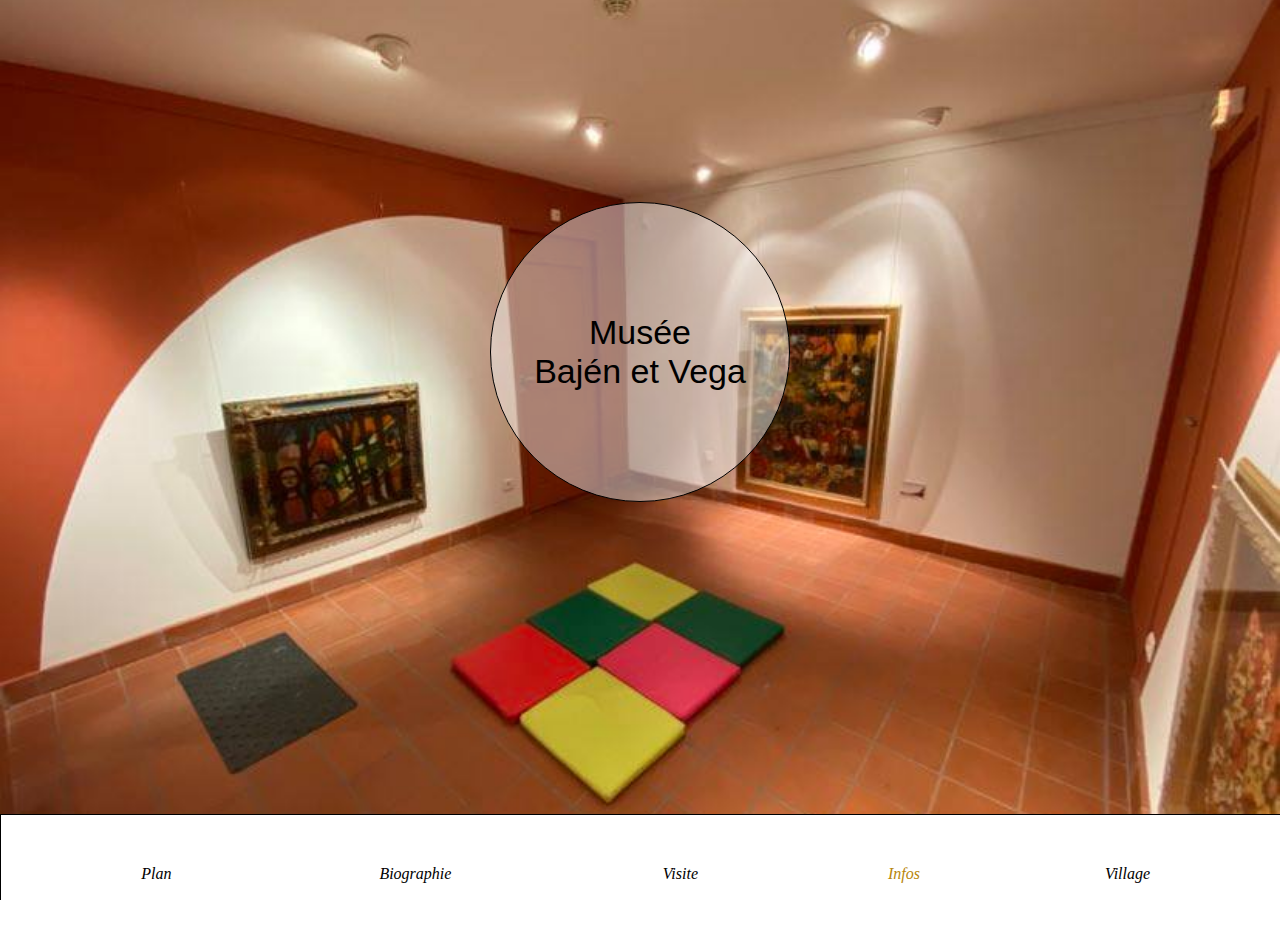
<file: infos.html>
<!DOCTYPE html>
<html lang="fr">
<head>
    <meta charset="UTF-8">
    <meta http-equiv="X-UA-Compatible" content="IE=edge">
    <meta name="viewport" content="width=device-width, initial-scale=1.0">
    <title>Musée Monestiés</title>
</head>
<style>



html, body {
	margin: 0;
	padding: 0;
	height: 100vh;
    overflow: hidden;
}

img#bg {
    position: absolute;
    top: 0;
    left: 0;
    width: 100%;
    height: 100%;
    object-fit: cover;
}

.btn{
position: relative;
text-align: center;
font-family:Impact, Haettenschweiler, 'Arial Narrow Bold', sans-serif;
color: #000000;
background-color: rgba(255, 255, 255, 0.451);
border:#000000 1px solid;
margin:2px;
font-size:34px;
cursor:pointer;
width:300px;
height:300px;
border-radius:50%;


}

.centre{
    margin-left: auto;
    margin-right: auto;
    margin-top: 50%;
    text-align: center;
}

#piedpage {
	position: absolute;
	bottom: 0; left: 0;
	width: 100%;
    background-color: #ffffff;;
    height: 85px;
    border: #000000 solid 1px;
    border-bottom: #ffffff;
}
.btnplan {
    
    border: 0;
    line-height: 4;
    padding:26px 10px;
    font-size: 1rem;
    text-align: center;
    font-family: Cambria, Cochin, Georgia, Times, 'Times New Roman', serif;
    font-style: italic;
    margin-left: 2px;
    margin-top: 1px;
    color: #000000;
    /*text-shadow: 1px 1px 1px #000;*/
    border-radius: 10px;
    background-color: rgb(255, 255, 255);
    /*background-image: linear-gradient(to top left, rgba(0, 0, 0, 0.2), rgba(0, 0, 0, 0.2) 30%, rgba(0, 0, 0, 0));*/
    /*box-shadow: inset 2px 2px 3px rgba(255, 255, 255, 0.6), inset -2px -2px 3px rgba(0, 0, 0, 0.6);*/
    width: 17%;
    background-image: url(https://api.iconify.design/teenyicons:floorplan-solid.svg?color=%23000000);
    background-repeat: no-repeat;
    background-position: 50% 13px;
    background-size: 32px;
    
}

.btninfo{
    border: 0;
    line-height: 4;
    padding:26px 10px;
    font-size: 1rem;
    text-align: center;
    font-family: Cambria, Cochin, Georgia, Times, 'Times New Roman', serif;
    font-style: italic;
    margin-left: 2px;
    margin-top: 1px;
    color: darkgoldenrod;
    /*text-shadow: 1px 1px 1px #000;*/
    border-radius: 10px;
    background-color: rgb(255, 255, 255);
    /*background-image: linear-gradient(to top left, rgba(0, 0, 0, 0.2), rgba(0, 0, 0, 0.2) 30%, rgba(0, 0, 0, 0));*/
    /*box-shadow: inset 2px 2px 3px rgba(255, 255, 255, 0.6), inset -2px -2px 3px rgba(0, 0, 0, 0.6);*/
    width: 17%;
    background-image: url(https://api.iconify.design/clarity:help-info-solid.svg?color=%23b8860b);
    background-repeat: no-repeat;
    background-position: 50% 15px;
    background-size: 28px;
    
    
}

.btnvillage{
    border: 0;
    line-height: 4;
    padding:26px 10px;
    font-size: 1rem;
    text-align: center;
    font-family: Cambria, Cochin, Georgia, Times, 'Times New Roman', serif;
    font-style: italic;
    margin-left: 2px;
    margin-top: 1px;
    color: #000000;
    /*text-shadow: 1px 1px 1px #000;*/
    border-radius: 10px;
    background-color: rgb(255, 255, 255);
    /*background-image: linear-gradient(to top left, rgba(0, 0, 0, 0.2), rgba(0, 0, 0, 0.2) 30%, rgba(0, 0, 0, 0));*/
    /*box-shadow: inset 2px 2px 3px rgba(255, 255, 255, 0.6), inset -2px -2px 3px rgba(0, 0, 0, 0.6);*/
    width: 17%;
    background-image: url(https://api.iconify.design/healthicons:village-outline.svg?color=%23000000);
    background-repeat: no-repeat;
    background-position: 50% 10px;
    background-size: 41px;
    
    
}

.btncollec{
    border: 0;
    line-height: 4;
    padding:26px 10px;
    font-size: 1rem;
    text-align: center;
    font-family: Cambria, Cochin, Georgia, Times, 'Times New Roman', serif;
    font-style: italic;
    margin-left: 2px;
    margin-top: 1px;
    color: #000000;
    /*text-shadow: 1px 1px 1px #000;*/
    border-radius: 10px;
    background-color: rgb(255, 255, 255);
    /*background-image: linear-gradient(to top left, rgba(0, 0, 0, 0.2), rgba(0, 0, 0, 0.2) 30%, rgba(0, 0, 0, 0));*/
    /*box-shadow: inset 2px 2px 3px rgba(255, 255, 255, 0.6), inset -2px -2px 3px rgba(0, 0, 0, 0.6);*/
    width: 17%;
    background-image: url(https://api.iconify.design/simple-icons:musescore.svg?color=%23000000);
    background-repeat: no-repeat;
    background-position: 50% 10px;
    background-size: 35px;
    
    
}

.btnvisite{
    border: 0;
    line-height: 4;
    padding:26px 10px;
    font-size: 1rem;
    text-align: center;
    font-family: Cambria, Cochin, Georgia, Times, 'Times New Roman', serif;
    font-style: italic;
    margin-left: 2px;
    margin-top: 1px;
    color: #000000;
    /*text-shadow: 1px 1px 1px #000;*/
    border-radius: 10px;
    background-color: rgb(255, 255, 255);
    /*background-image: linear-gradient(to top left, rgba(0, 0, 0, 0.2), rgba(0, 0, 0, 0.2) 30%, rgba(0, 0, 0, 0));*/
    /*box-shadow: inset 2px 2px 3px rgba(255, 255, 255, 0.6), inset -2px -2px 3px rgba(0, 0, 0, 0.6);*/
    width: 17%;
    background-image: url(https://api.iconify.design/fluent-mdl2:video-360-generic.svg?color=%23000000);
    background-repeat: no-repeat;
    background-position: 50% 10px;
    background-size: 35px;
    
    
}


footer{
    text-align: center;
}

@media screen and (max-width:913px) and (min-width:819px) {
    .btn{
        width: 500px;
        height: 500px;
        font-size: 60px;
    }
    
}

@media screen and  (min-width:1023px) {
    .centre{
        margin-top: 200px;
    }
    
}


</style>
<body>
   
    <img id="bg" src="musee.jpg" alt="" />

    <div class="centre">
        <a href="Iframe-info.html"><button class="btn" type="button" style="cursor: pointer;">Musée<br>Bajén et Vega </button></a>
    </div>


    <footer>
        <div id="piedpage">
            <a href="plan-fr.html"><button class="btnplan" type="button" style="cursor: pointer;">Plan</button></a>
            <a href="page-transition-collection.html"><button class="btncollec" type="button" style="cursor: pointer; width: 23%; padding-left: 4px;">Biographie</button></a>
            <a href="testMp3d.html"><button class="btnvisite" type="button"style="cursor: pointer;">Visite</button></a>
            <a href="infos.html"><button class="btninfo" type="button"style="cursor: pointer;">Infos</button></a>
            <a href="village.html"><button class="btnvillage" type="button" style="cursor: pointer;">Village</button></a>
        </div>
    </footer>
</body>
    
</html>
</file>
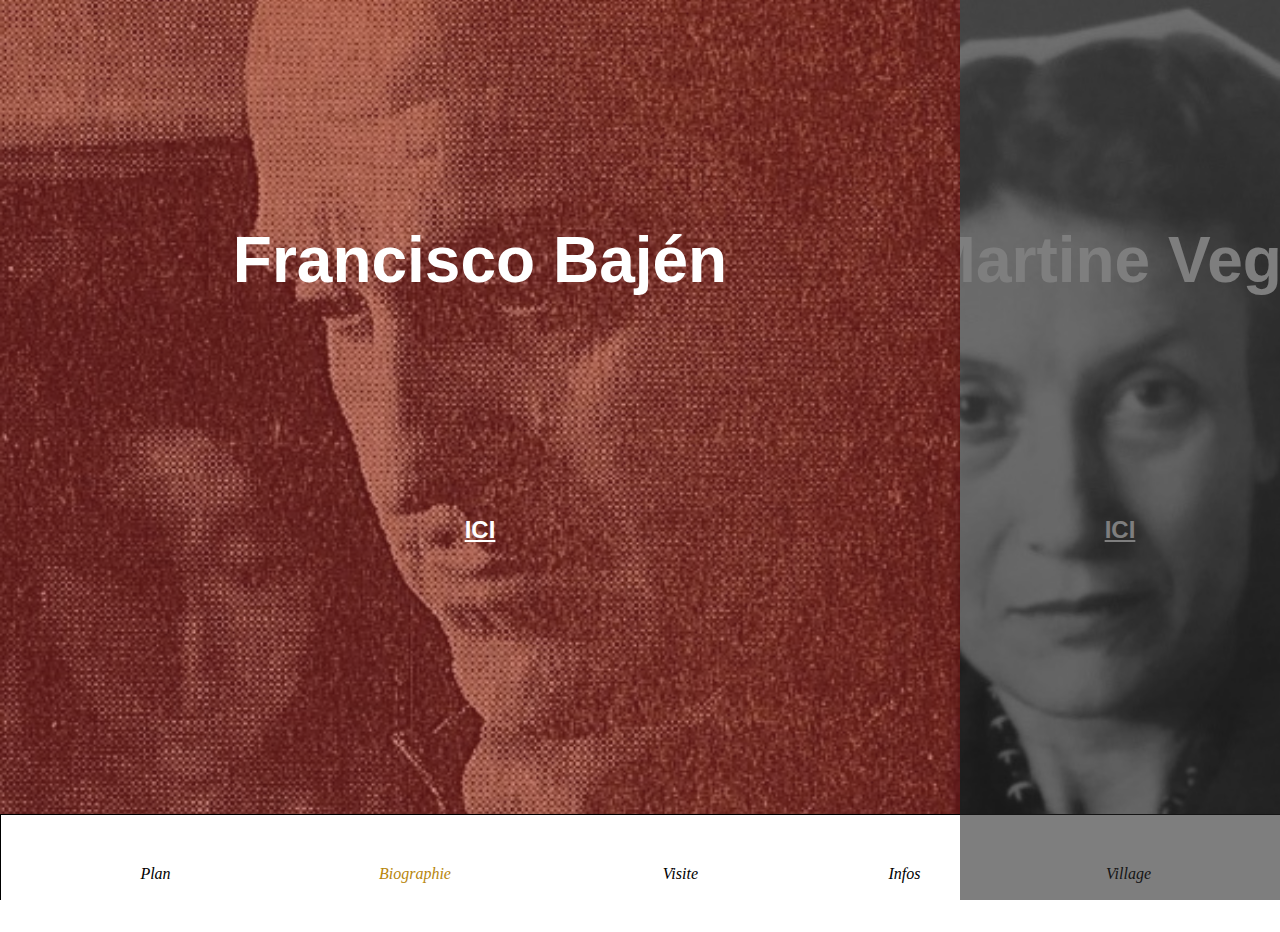
<file: page-transition-collection.html>
<!DOCTYPE html>
<html lang="fr">
<head>
    <meta charset="UTF-8">
    <meta http-equiv="X-UA-Compatible" content="IE=edge">
    <meta name="viewport" content="width=device-width, initial-scale=1.0">
    <title>Musée Monestiés</title>
    <link rel="stylesheet" href="style.css">
    
    
</head>
<body>

    <div class="container">
        <div class="split left">
            <h1>Francisco Bajén</h1>
            <a href="F-B.html" class="button">ICI</a>
        </div>
        <div class="split right"></a>
            <h1>Martine Vega</h1>
            <a href="M-V.html" class="button">ICI</a>
        </div>    


    </div>

    <footer>
        <div id="piedpage">
            <a href="plan-fr.html"><button class="btnplan" type="button" style="cursor: pointer;">Plan</button></a>
            <a href="page-transition-collection.html"><button class="btncollec" type="button" style="cursor: pointer; width: 23%; padding-left: 4px;">Biographie</button></a>
            <a href="testMp3d.html"><button class="btnvisite" type="button"style="cursor: pointer;">Visite</button></a>
            <a href="infos.html"><button class="btninfo" type="button"style="cursor: pointer;">Infos</button></a>
            <a href="village.html"><button class="btnvillage" type="button" style="cursor: pointer;">Village</button></a>
        </div>
    </footer>

    


    <script src="main.js"></script>
</body>

</html>
</file>
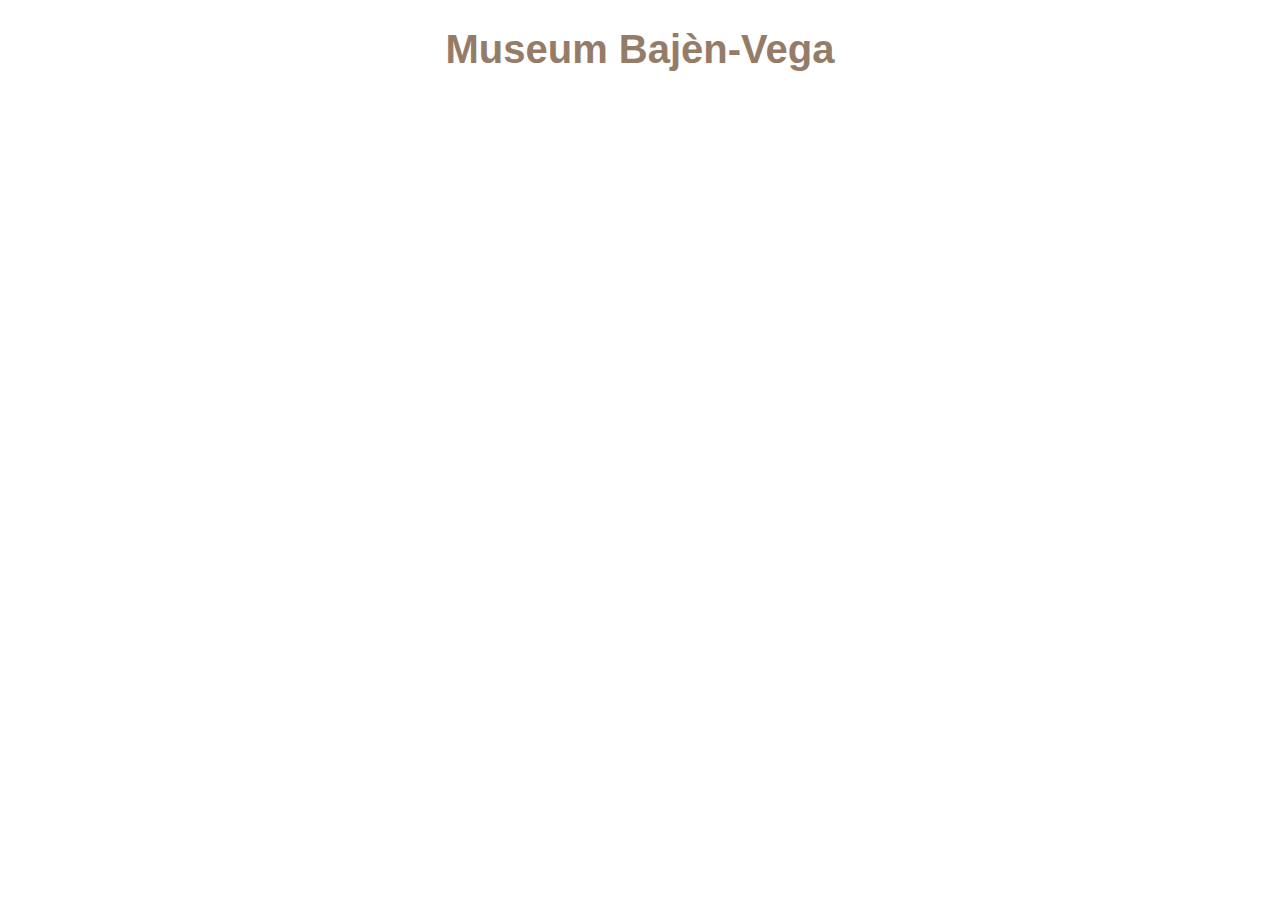
<file: plan-ang.html>
<!DOCTYPE html>
<html lang="en">
<head>
    <meta charset="UTF-8">
    <meta http-equiv="X-UA-Compatible" content="IE=edge">
    <meta name="viewport" content="width=device-width, initial-scale=1.0">
    <title>Musée Monestiés</title>
</head>
<style>
    h1{
        font-size: 40px;
        text-align: center;
        color: #957c69;
        font-family: ClanPro-Black, arial,sans-serif;
    }


</style>
<body>

    <h1>Museum Bajèn-Vega</h1>
    
</body>
</html>
</file>
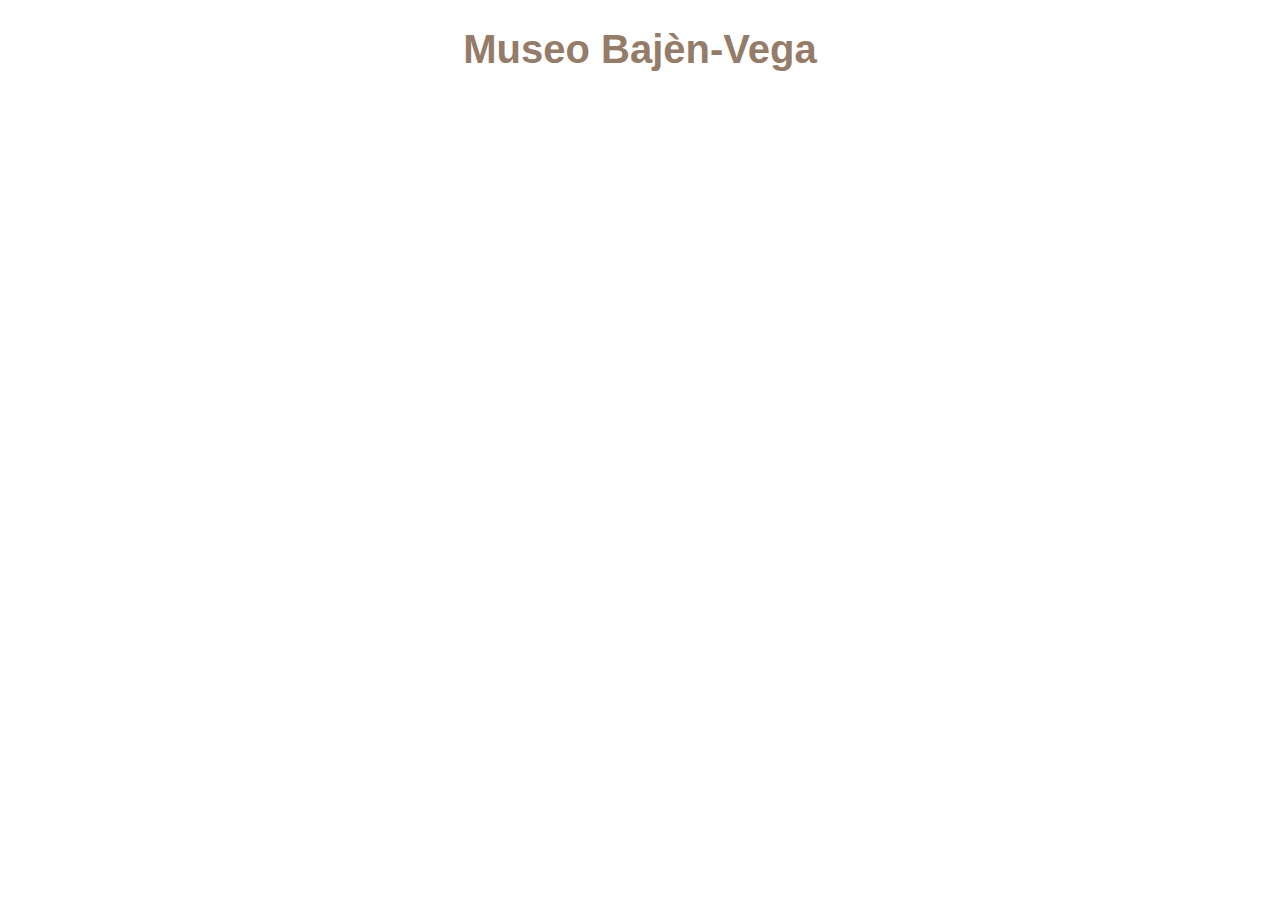
<file: plan-esp.html>
<!DOCTYPE html>
<html lang="esp">
<head>
    <meta charset="UTF-8">
    <meta http-equiv="X-UA-Compatible" content="IE=edge">
    <meta name="viewport" content="width=device-width, initial-scale=1.0">
    <title>Musée Monestiés</title>
</head>
<style>
    h1{
        font-size: 40px;
        text-align: center;
        color: #957c69;
        font-family: ClanPro-Black, arial,sans-serif;
    }


</style>
<body>

    <h1>Museo Bajèn-Vega</h1>
    
</body>
</html>
</file>
<file: style.css>
:root{
    --container-bg-color:#333;
    --left-bg-color: rgba(165, 42, 42, 0.478);
    --left-button-hover-color: rgba(124, 6, 6, 0.349);
    --right-bg-color: rgba(36, 35, 35, 0.587);
    --right-button-hover-color: rgba(92,92,92,0.3);
    --hover-width: 75%;
    --other-width: 25%;
    --speed: 1000ms;
}

html, body{
    padding: 0;
    margin: 0;
    font-family: 'Franklin Gothic Medium', 'Arial Narrow', Arial, sans-serif;
    width: 100%;
    height: 100%;
    overflow-x: hidden;
}

h1{
    font-size: 4rem;
    color: #fff;
    position: absolute;
    left: 50%;
    top: 20%;
    transform: translateX(-50%);
    white-space: nowrap;
    text-align: center;
}

.button{
    
    display: block;
    position: absolute;
    left: 50%;
    top: 55%;
    height: 2.5rem;
    padding-top: 1.3rem;
    width: 15rem;
    text-align: center;
    color: #fff;
    border-color: #fff; 
    font-size: 1.5rem;
    font-weight: bold;
    text-transform: uppercase;
    /*text-decoration: none ;*/
    transform: translateX(-50%);
}

.split.left .button:hover{
    background-color: var(--left-button-hover-color);
    border-color: var(--left-button-hover-color);
}

.split.right .button:hover{
    background-color: var(--right-button-hover-color);
    border-color: var(--right-button-hover-color);
}

.container {
    position: relative;
    width: 100%;
    height: 100%;
    background: var(--container-bg-color);
}

.split{
    position: absolute;
    width: 50%;
    height: 100%;
    overflow: hidden;
}

.split.left{
    left:0;
    background: url('Bajén2.jpg') center center no-repeat;
    background-size: cover;
}

.split.left:before{
    position: absolute;
    content:"";
    width: 100%;
    height: 100%;
    background: var(--left-bg-color);
}

.split.right{
    right:0;
    background: url('Vega.jpg') center center no-repeat;
    background-size: cover;
}

.split.right:before{
    position: absolute;
    content:"";
    width: 100%;
    height: 100%;
    background: var(--right-bg-color);
}

.split.left, .split.right, .split.right:before, .split.left:before{
    transition: var(--speed) all ease-in-out;
}

.hover-left .left{
    width: var(--hover-width);
}

.hover-left .right{
    width:var(--other-width);
}

.hover-left .right:before{
    z-index: 2;
}

.hover-right .right{
    width: var(--hover-width);
}

.hover-right .left{
    width:var(--other-width);
}

.hover-right .left:before{
    z-index: 2;
}

#piedpage {
	position: absolute;
	bottom: 0; left: 0;
	width: 100%;
    background-color: #ffffff;;
    height: 85px;
    border: #000000 solid 1px;
    border-bottom: #ffffff;
}
.btnplan {
    
    border: 0;
    line-height: 4;
    padding:26px 10px;
    font-size: 1rem;
    text-align: center;
    font-family: Cambria, Cochin, Georgia, Times, 'Times New Roman', serif;
    font-style: italic;
    margin-left: 2px;
    margin-top: 1px;
    color: #000000;
    /*text-shadow: 1px 1px 1px #000;*/
    border-radius: 10px;
    background-color: rgb(255, 255, 255);
    /*background-image: linear-gradient(to top left, rgba(0, 0, 0, 0.2), rgba(0, 0, 0, 0.2) 30%, rgba(0, 0, 0, 0));*/
    /*box-shadow: inset 2px 2px 3px rgba(255, 255, 255, 0.6), inset -2px -2px 3px rgba(0, 0, 0, 0.6);*/
    width: 17%;
    background-image: url(https://api.iconify.design/teenyicons:floorplan-solid.svg?color=%23000000);
    background-repeat: no-repeat;
    background-position: 50% 13px;
    background-size: 32px;
    
}

.btninfo{
    border: 0;
    line-height: 4;
    padding:26px 10px;
    font-size: 1rem;
    text-align: center;
    font-family: Cambria, Cochin, Georgia, Times, 'Times New Roman', serif;
    font-style: italic;
    margin-left: 2px;
    margin-top: 1px;
    color: #000000;
    /*text-shadow: 1px 1px 1px #000;*/
    border-radius: 10px;
    background-color: rgb(255, 255, 255);
    /*background-image: linear-gradient(to top left, rgba(0, 0, 0, 0.2), rgba(0, 0, 0, 0.2) 30%, rgba(0, 0, 0, 0));*/
    /*box-shadow: inset 2px 2px 3px rgba(255, 255, 255, 0.6), inset -2px -2px 3px rgba(0, 0, 0, 0.6);*/
    width: 17%;
    background-image: url(https://api.iconify.design/clarity:help-info-solid.svg?color=%23000000);
    background-repeat: no-repeat;
    background-position: 50% 15px;
    background-size: 28px;
    
    
}

.btnvillage{
    border: 0;
    line-height: 4;
    padding:26px 10px;
    font-size: 1rem;
    text-align: center;
    font-family: Cambria, Cochin, Georgia, Times, 'Times New Roman', serif;
    font-style: italic;
    margin-left: 2px;
    margin-top: 1px;
    color: #000000;
    /*text-shadow: 1px 1px 1px #000;*/
    border-radius: 10px;
    background-color: rgb(255, 255, 255);
    /*background-image: linear-gradient(to top left, rgba(0, 0, 0, 0.2), rgba(0, 0, 0, 0.2) 30%, rgba(0, 0, 0, 0));*/
    /*box-shadow: inset 2px 2px 3px rgba(255, 255, 255, 0.6), inset -2px -2px 3px rgba(0, 0, 0, 0.6);*/
    width: 17%;
    background-image: url(https://api.iconify.design/healthicons:village-outline.svg?color=%23000000);
    background-repeat: no-repeat;
    background-position: 50% 10px;
    background-size: 41px;
    
    
}

.btncollec{
    border: 0;
    line-height: 4;
    padding:26px 10px;
    font-size: 1rem;
    text-align: center;
    font-family: Cambria, Cochin, Georgia, Times, 'Times New Roman', serif;
    font-style: italic;
    margin-left: 2px;
    margin-top: 1px;
    color: darkgoldenrod;
    /*text-shadow: 1px 1px 1px #000;*/
    border-radius: 10px;
    background-color: rgb(255, 255, 255);
    /*background-image: linear-gradient(to top left, rgba(0, 0, 0, 0.2), rgba(0, 0, 0, 0.2) 30%, rgba(0, 0, 0, 0));*/
    /*box-shadow: inset 2px 2px 3px rgba(255, 255, 255, 0.6), inset -2px -2px 3px rgba(0, 0, 0, 0.6);*/
    width: 17%;
    background-image: url(https://api.iconify.design/simple-icons:musescore.svg?color=%23b8860b);
    background-repeat: no-repeat;
    background-position: 50% 10px;
    background-size: 35px;
    
    
}

.btnvisite{
    border: 0;
    line-height: 4;
    padding:26px 10px;
    font-size: 1rem;
    text-align: center;
    font-family: Cambria, Cochin, Georgia, Times, 'Times New Roman', serif;
    font-style: italic;
    margin-left: 2px;
    margin-top: 1px;
    color: #000000;
    /*text-shadow: 1px 1px 1px #000;*/
    border-radius: 10px;
    background-color: rgb(255, 255, 255);
    /*background-image: linear-gradient(to top left, rgba(0, 0, 0, 0.2), rgba(0, 0, 0, 0.2) 30%, rgba(0, 0, 0, 0));*/
    /*box-shadow: inset 2px 2px 3px rgba(255, 255, 255, 0.6), inset -2px -2px 3px rgba(0, 0, 0, 0.6);*/
    width: 17%;
    background-image: url(https://api.iconify.design/fluent-mdl2:video-360-generic.svg?color=%23000000);
    background-repeat: no-repeat;
    background-position: 50% 10px;
    background-size: 35px;
    
    
}

footer{
    text-align: center;
}

@media(max-width:800px){
    h1{
        font-size: 1.2rem;
    }

    .button{
        width: 12rem;
    }
}

@media(max-height: 700px){
    .button{
        top: 40%;
    }
}
</file>
